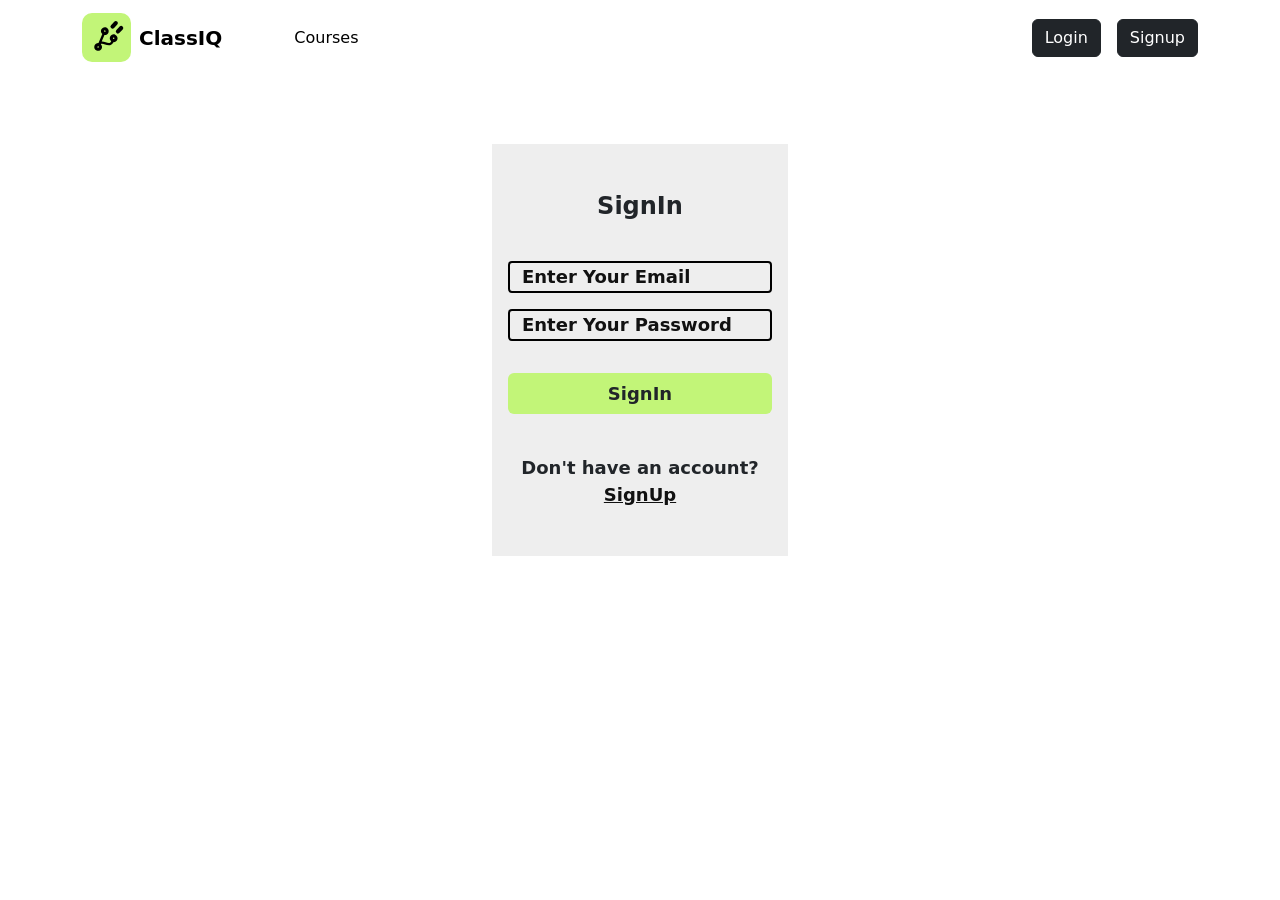
<file: pages/signin.html>
<!doctype html>
<html lang="en">
  <head>
    <meta charset="UTF-8" />
    <meta name="viewport" content="width=device-width, initial-scale=1.0" />

    <title>ClassIQ - Sign In</title>

    <link
      href="https://cdn.jsdelivr.net/npm/bootstrap@5.3.3/dist/css/bootstrap.min.css"
      rel="stylesheet"
    />

    <link rel="stylesheet" href="../css/signin.css" />
  </head>

  <body>
    <div id="navbar"></div>

    <main class="signin-section container-fluid">
      <div class="row justify-content-center">
        <div class="col-12 col-sm-8 col-md-5 col-lg-3 mt-4">
          <div
            class="signin-card py-5 px-3 mx-auto d-flex flex-column row-gap-3"
          >
            <h2 class="signin-title text-center fw-bold mb-4">SignIn</h2>

            <form class="d-flex flex-column row-gap-4">
              <div class="d-flex flex-column">
                <div class="mb-3">
                  <input
                    type="email"
                    class="form-control fw-semibold"
                    placeholder="Enter Your Email"
                    name="email"
                  />
                  <small id="email-error" class="text-danger"></small>
                </div>

                <div class="mb-2">
                  <input
                    type="password"
                    class="form-control fw-semibold"
                    placeholder="Enter Your Password"
                    name="password"
                  />
                  <small id="password-error" class="text-danger"></small>
                </div>
              </div>

              <button
                type="submit"
                class="btn signin-btn fw-semibold text-center w-100"
              >
                SignIn
              </button>
            </form>

            <p class="signup-text text-center mt-4 mb-0 fw-semibold">
              Don't have an account?

              <a href="signup.html"> SignUp </a>
            </p>
          </div>
        </div>
      </div>
    </main>

    <script defer src="https://cdn.jsdelivr.net/npm/bootstrap@5.3.8/dist/js/bootstrap.bundle.min.js"></script>
    <script defer src="../js/app.js"></script>
    <script defer src="../js/signin.js"></script>
  </body>
</html>
</file>
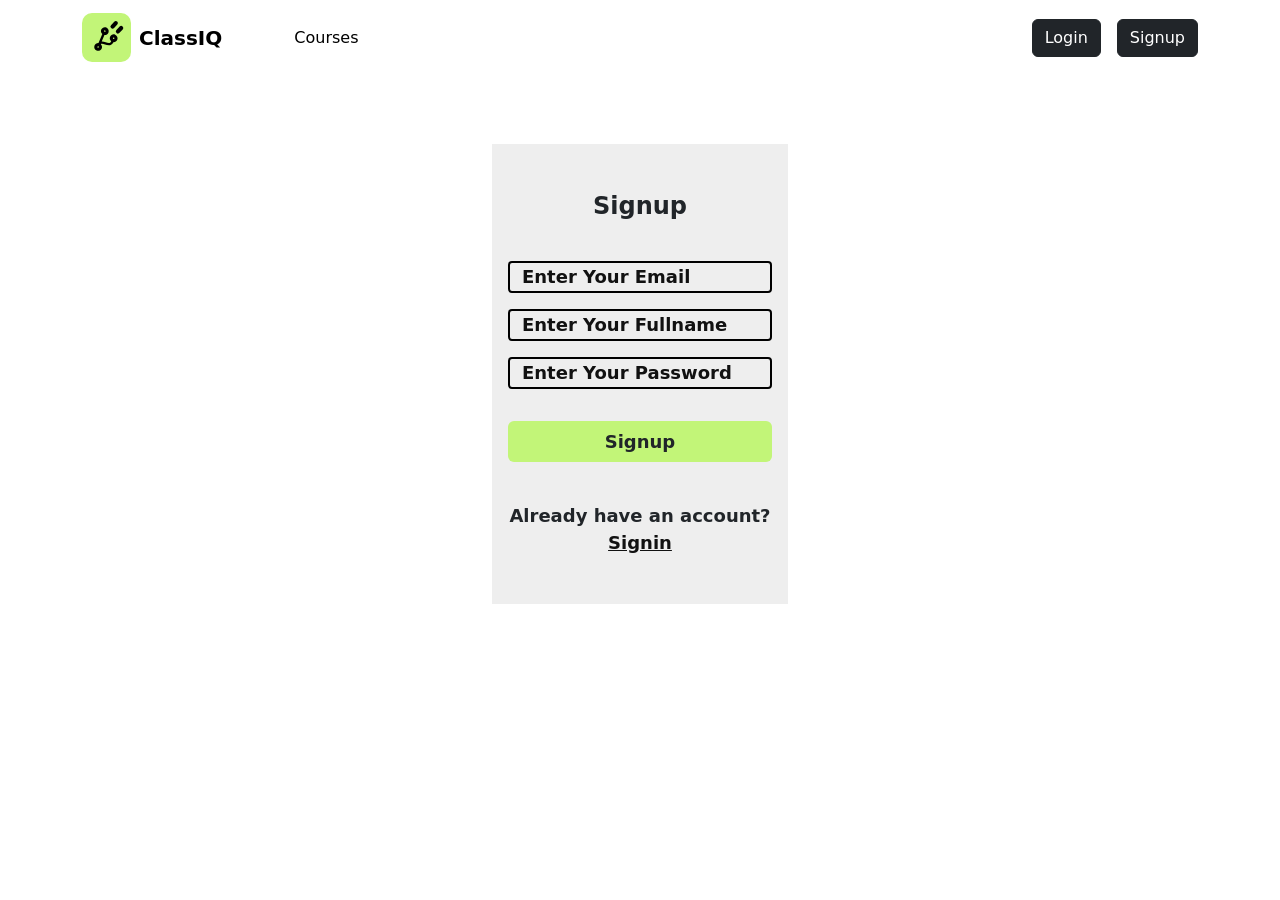
<file: pages/signup.html>
<!doctype html>
<html lang="en">
  <head>
    <meta charset="UTF-8" />
    <meta name="viewport" content="width=device-width, initial-scale=1.0" />
    <title>ClassIQ - Sign Up</title>
    <link
      href="https://cdn.jsdelivr.net/npm/bootstrap@5.3.3/dist/css/bootstrap.min.css"
      rel="stylesheet"
    />
    <link rel="stylesheet" href="../css/signup.css" />
  </head>

  <body>
    <div id="navbar"></div>

    <main class="signup-section container-fluid">
      <div class="row justify-content-center">
        <div class="col-12 col-sm-8 col-md-5 col-lg-3 mt-4">
          <div
            class="signup-card py-5 px-3 mx-auto d-flex flex-column row-gap-3"
          >
            <h2 class="signup-title text-center fw-bold mb-4">Signup</h2>

            <form class="d-flex flex-column row-gap-4" onsubmit="signup(event)">
              <div class="d-flex flex-column">
                <div class="mb-3">
                  <input
                    type="email"
                    class="form-control fw-semibold"
                    placeholder="Enter Your Email"
                    name="email"
                  />
                  <small id="email-error" class="text-danger"></small>
                </div>
                <div class="mb-3">
                  <input
                    type="text"
                    class="form-control fw-semibold"
                    placeholder="Enter Your Fullname"
                    name="fullname"
                  />
                  <small id="fullname-error" class="text-danger"></small>
                </div>

                <div class="mb-2">
                  <input
                    type="password"
                    class="form-control fw-semibold"
                    placeholder="Enter Your Password"
                    name="password"
                  />
                  <small id="password-error" class="text-danger"></small>
                </div>
              </div>

              <button
                type="submit"
                class="btn signup-btn fw-semibold text-center w-100"
              >
                Signup
              </button>
            </form>

            <p class="signup-text text-center mt-4 mb-0 fw-semibold">
              Already have an account?

              <a href="signin.html"> Signin </a>
            </p>
          </div>
        </div>
      </div>
    </main>
    
    
    <script defer src="https://cdn.jsdelivr.net/npm/bootstrap@5.3.8/dist/js/bootstrap.bundle.min.js"></script>
    <script defer src="../js/app.js"></script>
    <script defer src="../js/signup.js"></script>
  </body>
</html>
</file>
<file: css/signin.css>
.logo-link {
  text-decoration: none;
  color: #111;
}

.logo-icon {
  width: 23px;
  height: 23px;

  display: flex;
  align-items: center;
  justify-content: center;

  background-color: #b8fa68;
  border-radius: 5px;

  font-size: 13px;
}

.logo-text {
  font-size: 14px;
  font-weight: 700;
}

.courses {
  font-size: 9px;
}

.nav-btn {
  padding: 5px 15px;
  font-size: 9px;
}

.signin-section {
  padding-top: 45px;
}

.signin-card {
  width: 100%;
  max-width: 300px;

  background-color: #eeeeee;
}

.signin-title {
  font-size: 24px;
  font-weight: 600;
}

.form-control {
  height: 32px;
  border-radius: 4px;
  background-color: transparent;
  font-size: 18px;
  border: 2px solid #000000;
}

.form-control::placeholder {
  color: #111;
  opacity: 1;
}

.form-control:focus {
  background-color: transparent;
  border-color: #222;

  box-shadow: 0 0 0 2px rgba(184, 250, 104, 0.4);
}



.signin-btn {
 
  background-color: #C2F578;
  font-size: 18px;
  font-weight: 600;
}

.signin-btn:hover {
  background-color: #C2F578;
}

.signup-text {
  font-size: 18px;
}

.signup-text a {
  color: #111;
}

@media (max-width: 576px) {
  .navbar {
    padding: 20px !important;
  }

  .courses {
    display: none;
  }

  .nav-btn {
    padding: 6px 12px;
    font-size: 9px;
  }

  .signin-section {
    padding: 20px;
  }

  .signin-card {
    max-width: 100%;
    padding: 30px !important;
  }

  .signin-title {
    font-size: 17px;
  }

  .form-control {
    height: 42px;
    font-size: 12px;
  }

  .signin-btn {
    height: 42px;
    font-size: 12px;
  }

  .forgot-password {
    font-size: 10px;
  }

  .signup-text {
    font-size: 10px;
  }
}

@media (max-width: 380px) {
  .navbar {
    padding: 16px !important;
  }

  .signin-section {
    padding: 16px;
  }

  .signin-card {
    padding: 22px !important;
  }
}
</file>
<file: css/signup.css>
.logo-link {
  text-decoration: none;
  color: #111;
}

.logo-icon {
  width: 23px;
  height: 23px;

  display: flex;
  align-items: center;
  justify-content: center;

  background-color: #b8fa68;
  border-radius: 5px;

  font-size: 13px;
}

.logo-text {
  font-size: 14px;
  font-weight: 700;
}

.courses {
  font-size: 9px;
}

.nav-btn {
  padding: 5px 15px;
  font-size: 9px;
}

.signup-section {
  padding-top: 45px;
}

.signup-card {
  width: 100%;
  max-width: 300px;

  background-color: #eeeeee;
}

.signup-title {
  font-size: 24px;
  font-weight: 600;
}

.form-control {
  height: 32px;
  border-radius: 4px;
  background-color: transparent;
  font-size: 18px;
  border: 2px solid #000000;
}

.form-control::placeholder {
  color: #111;
  opacity: 1;
}

.form-control:focus {
  background-color: transparent;
  border-color: #222;

  box-shadow: 0 0 0 2px rgba(184, 250, 104, 0.4);
}



.signup-btn {
 
  background-color: #C2F578;
  font-size: 18px;
  font-weight: 600;
}

.signup-btn:hover {
  background-color: #C2F578;
}

.signup-text {
  font-size: 18px;
}

.signup-text a {
  color: #111;
}

@media (max-width: 576px) {
  .navbar {
    padding: 20px !important;
  }

  .courses {
    display: none;
  }

  .nav-btn {
    padding: 6px 12px;
    font-size: 9px;
  }

  .signup-section {
    padding: 20px;
  }

  .signup-card {
    max-width: 100%;
    padding: 30px !important;
  }

  .signup-title {
    font-size: 17px;
  }

  .form-control {
    height: 42px;
    font-size: 12px;
  }

  .signup-btn {
    height: 42px;
    font-size: 12px;
  }

  .forgot-password {
    font-size: 10px;
  }

  .signup-text {
    font-size: 10px;
  }
}

@media (max-width: 380px) {
  .navbar {
    padding: 16px !important;
  }

  .signup-section {
    padding: 16px;
  }

  .signup-card {
    padding: 22px !important;
  }
}
</file>
